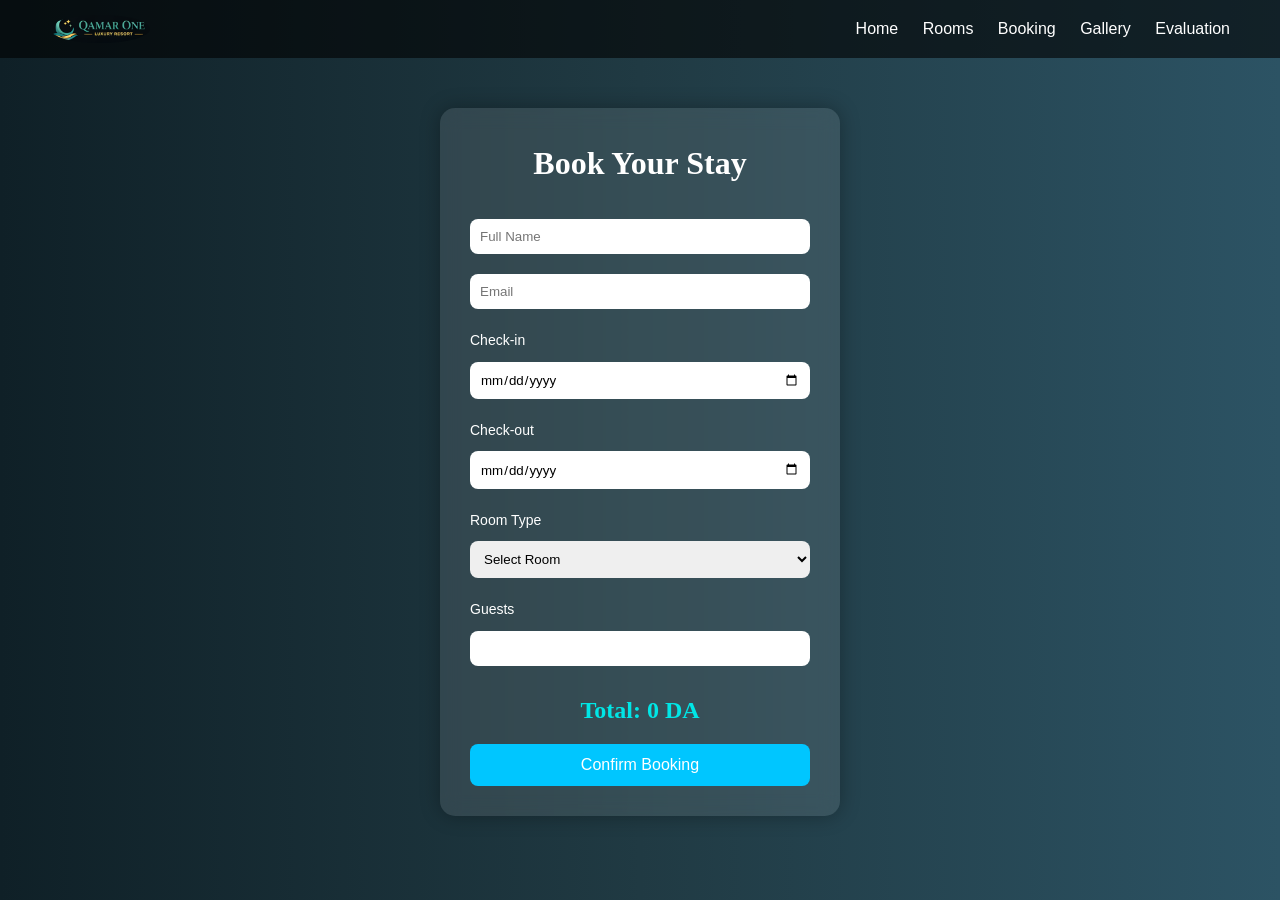
<file: booking.html>
<!DOCTYPE html>
<html lang="en">
<head>
<meta charset="UTF-8">
<meta name="viewport" content="width=device-width, initial-scale=1.0">
<title>Booking - Qamar One</title>
<link rel="stylesheet" href="GFHD.css">
</head>

<body>

<header>
    <img src="logo.png" alt="logo" class="logo" width="100">
    <nav>
        <a href="index3.html">Home</a>
        <a href="rooms.html">Rooms</a>
        <a href="booking.html">Booking</a>
        <a href="gallery.html">Gallery</a>
        <a href="evaluation.html">Evaluation</a>
    </nav>
</header>

<div class="booking-container">

    <h1>Book Your Stay</h1>

    <form id="bookingForm">

        <input type="text" placeholder="Full Name" required>
        <input type="email" placeholder="Email" required>

        <label>Check-in</label>
        <input type="date" id="checkin" required>

        <label>Check-out</label>
        <input type="date" id="checkout" required>

        <label>Room Type</label>
        <select id="room" required>
            <option value="">Select Room</option>
            <option value="1500">Pool View - 1500 DA</option>
            <option value="2500">Royal Suite - 2500 DA</option>
            <option value="1200">Deluxe Room - 1200 DA</option>
        </select>

        <label>Guests</label>
        <input type="number" min="1" max="6" required>

        <h2 id="total">Total: 0 DA</h2>

        <button type="submit">Confirm Booking</button>

    </form>

</div>

<!-- Popup Confirmation -->
<div class="popup" id="popup">
    <div class="popup-content">
        <h2>Booking Confirmed 
        </h2>
        <p>Your reservation has been successfully completed!</p>
        <button onclick="closePopup()">OK</button>
    </div>
</div>

<script src="fgjbjk.js"></script>
</body>
</html>
</file>
<file: GFHD.css>
/* Reset */
* {
    margin: 0;
    padding: 0;
    box-sizing: border-box;
    font-family: Arial, sans-serif;
}
/* إعدادات الخطوط والأساسيات */
body {
    font-family: 'Poppins', sans-serif;
    color: #333;
    background-color: #fcfcfc;
    line-height: 1.6;
}

h1, h2, h3 {
    font-family: 'Playfair Display', serif;
}

/* Body */
body {
    background: linear-gradient(to right, #0f2027, #203a43, #2c5364);
    color: #fff;
}

/* Header */
header {
    display: flex;
    justify-content: space-between;
    align-items: center;
    padding: 15px 50px;
    background: rgba(0,0,0,0.6);
}

.logo {
    border-radius: 50%;
}

nav a {
    color: #fff;
    margin-left: 20px;
    text-decoration: none;
    transition: 0.3s;
}

nav a:hover {
    color: #00c6ff;
}

/* Booking Container */
.booking-container {
    width: 400px;
    margin: 50px auto;
    background: rgba(255,255,255,0.1);
    padding: 30px;
    border-radius: 15px;
    backdrop-filter: blur(10px);
    box-shadow: 0 0 20px rgba(0,0,0,0.3);
}

/* Title */
.booking-container h1 {
    text-align: center;
    margin-bottom: 20px;
}

/* Form */
form {
    display: flex;
    flex-direction: column;
}

form input,
form select {
    padding: 10px;
    margin: 10px 0;
    border: none;
    border-radius: 8px;
    outline: none;
}

/* Labels */
label {
    margin-top: 10px;
    font-size: 14px;
}

/* Total */
#total {
    text-align: center;
    margin: 15px 0;
    color: #00e6e6;
}

/* Button */
button {
    padding: 12px;
    border: none;
    border-radius: 8px;
    background: #00c6ff;
    color: #fff;
    font-size: 16px;
    cursor: pointer;
    transition: 0.3s;
}

button:hover {
    background: #0072ff;
}

/* Popup */
.popup {
    display: none;
    position: fixed;
    top: 0;
    left: 0;
    width: 100%;
    height: 100%;
    background: rgba(0,0,0,0.7);
    justify-content: center;
    align-items: center;
}

/* Popup Content */
.popup-content {
    background: #fff;
    color: #333;
    padding: 30px;
    border-radius: 15px;
    text-align: center;
    animation: pop 0.4s ease;
}

.popup-content h2 {
    margin-bottom: 10px;
}

/* Animation */
@keyframes pop {
    from {
        transform: scale(0.5);
        opacity: 0;
    }
    to {
        transform: scale(1);
        opacity: 1;
    }
}
/* Input focus effect */
form input:focus,
form select:focus {
    border: 2px solid #00c6ff;
    background: rgba(255,255,255,0.2);
}

/* Smooth hover on container */
.booking-container:hover {
    transform: scale(1.02);
    transition: 0.3s;
}

/* Button click effect */
button:active {
    transform: scale(0.95);
}

/* Popup button */
.popup-content button {
    margin-top: 15px;
    background: #00c6ff;
    color: #fff;
}

.popup-content button:hover {
    background: #0072ff;
}
</file>
